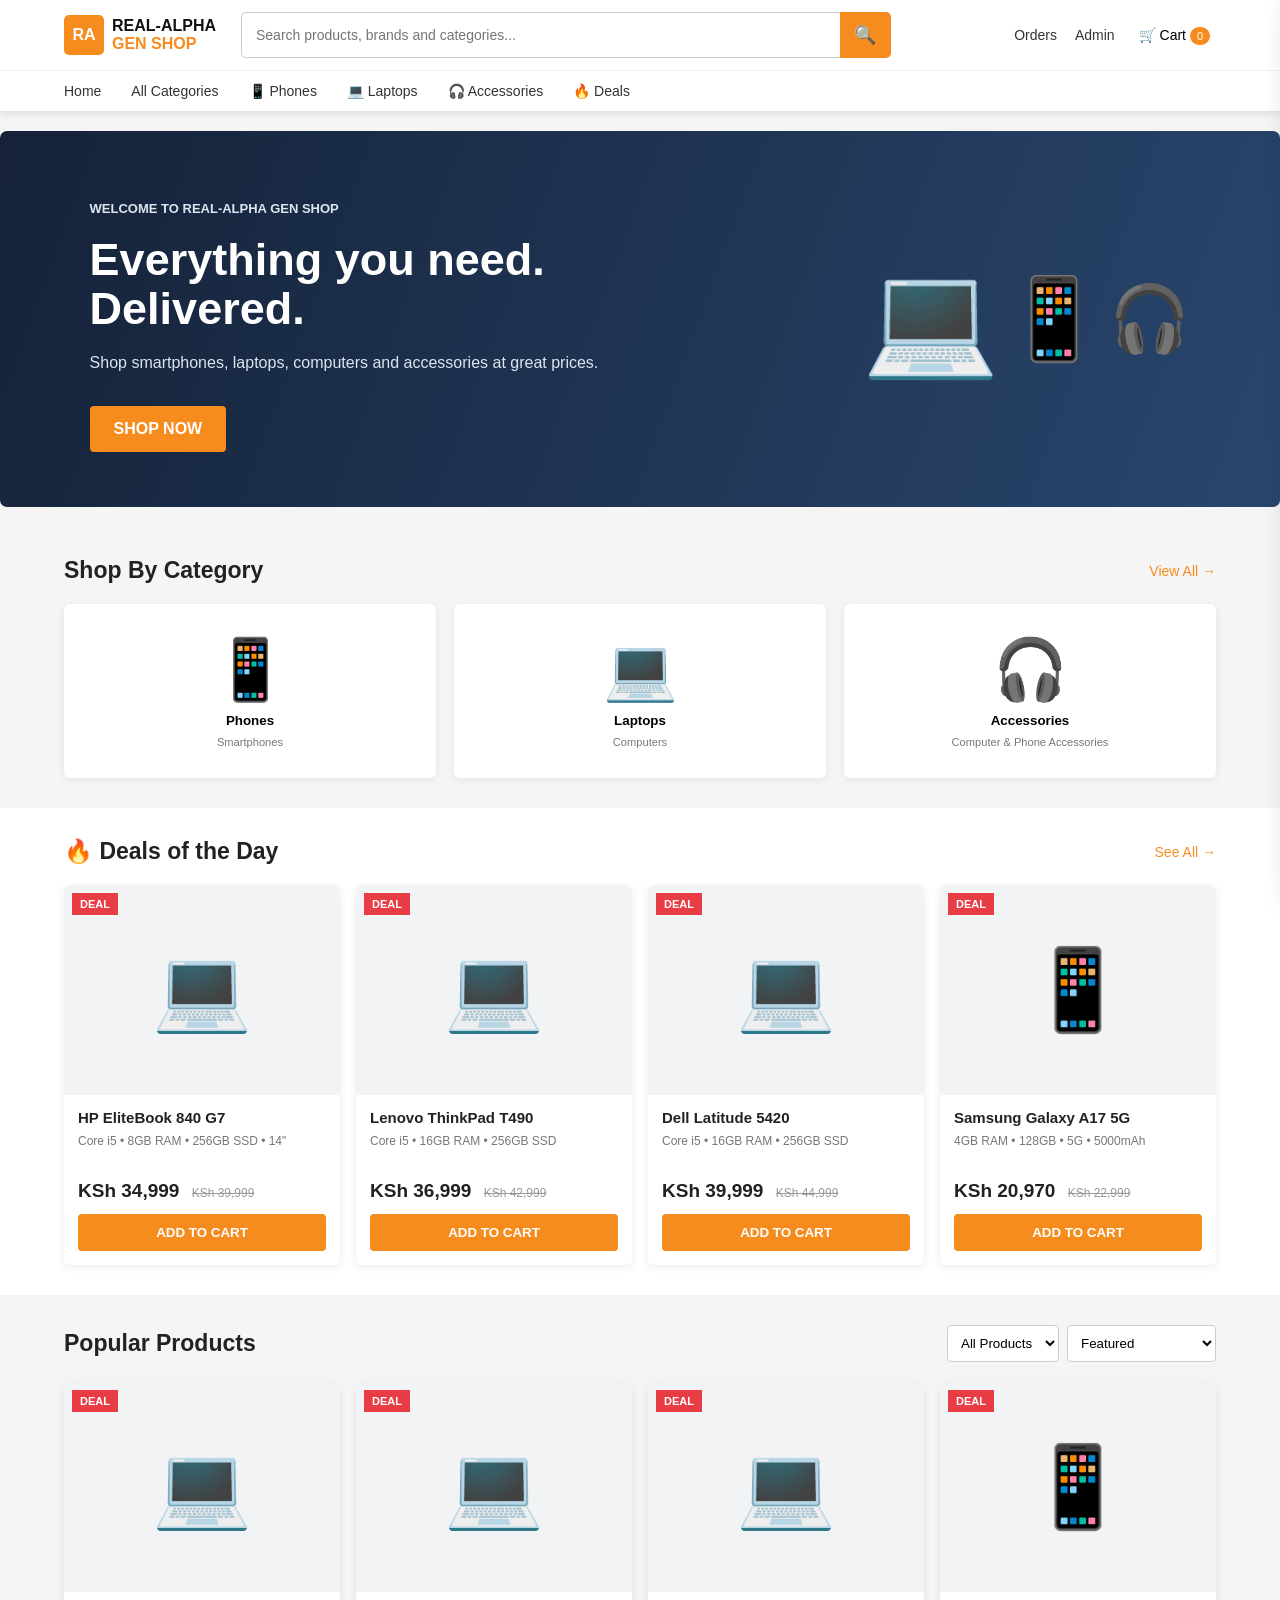
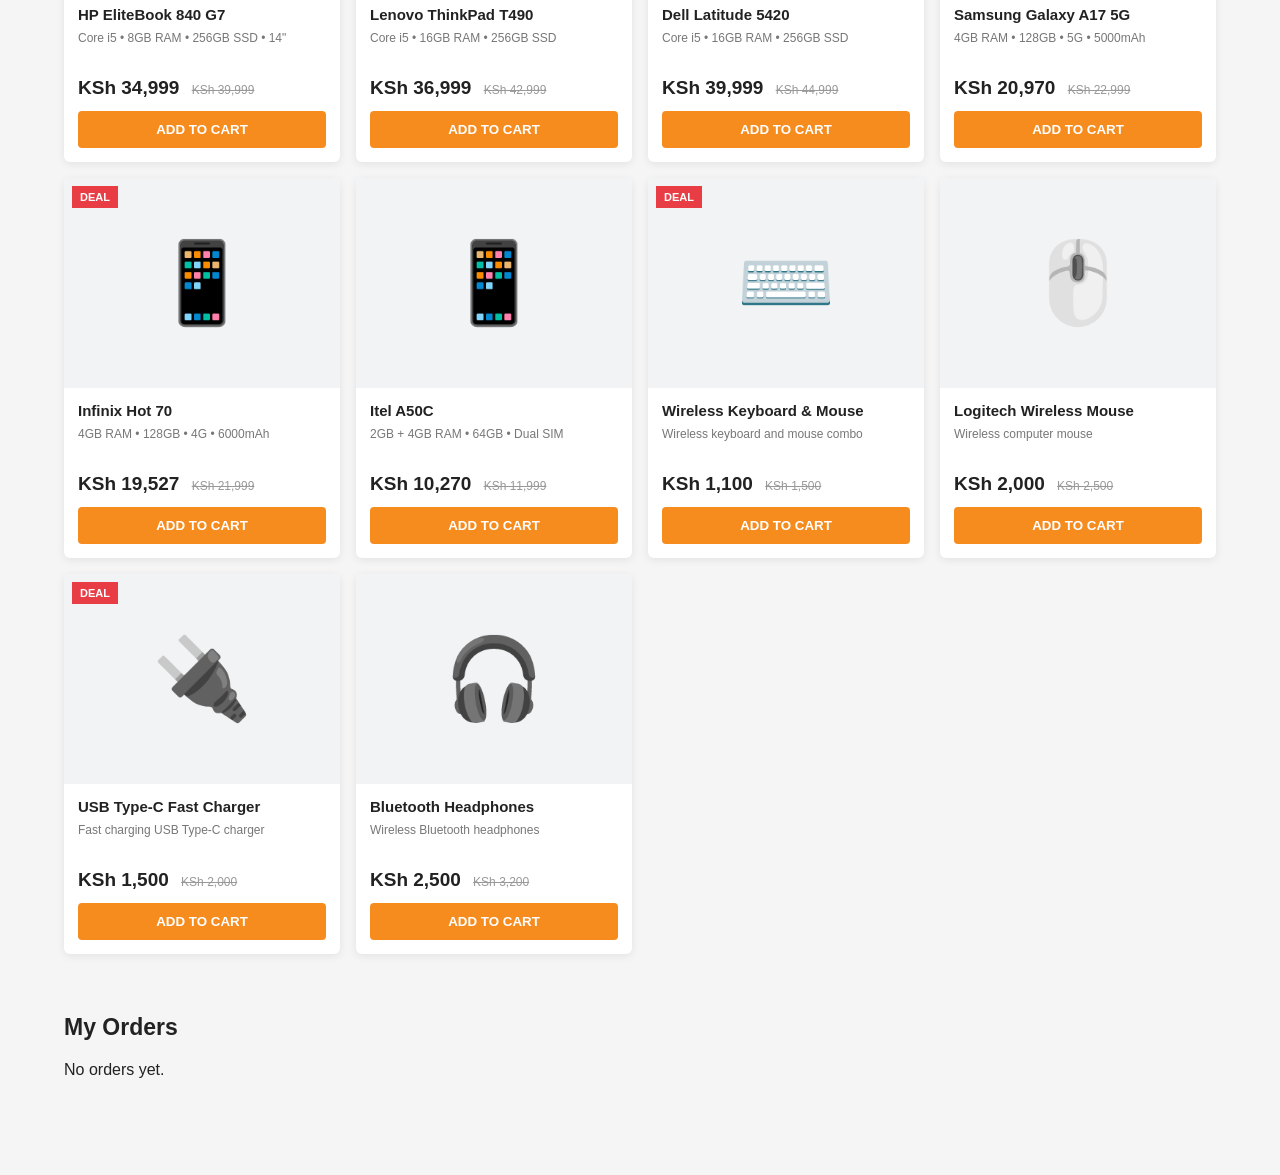
<file: index.html>
<!DOCTYPE html>
<html lang="en">
<head>
  <meta charset="UTF-8">
  <meta name="viewport" content="width=device-width, initial-scale=1.0">

  <title>REAL-ALPHA GEN SHOP</title>

  <link rel="stylesheet" href="style.css">
</head>

<body>

  <!-- ================= HEADER ================= -->

  <header class="header">

    <div class="top-header">

      <a href="index.html" class="logo">
        <span class="logo-box">RA</span>
        <span>
          REAL-ALPHA
          <strong>GEN SHOP</strong>
        </span>
      </a>

      <div class="search-box">

        <input
          type="text"
          id="search"
          placeholder="Search products, brands and categories..."
        >

        <button onclick="searchProducts()">🔍</button>

      </div>

      <div class="header-actions">

        <a href="#orders">Orders</a>

        <a href="admin.html">Admin</a>

        <button id="cartButton">
          🛒 Cart
          <span id="cartCount">0</span>
        </button>

      </div>

    </div>


    <!-- NAVIGATION -->

    <div class="navigation">

      <a href="#home">Home</a>

      <a href="#catalogue">All Categories</a>

      <a href="#catalogue" onclick="filterCategory('phone')">
        📱 Phones
      </a>

      <a href="#catalogue" onclick="filterCategory('laptop')">
        💻 Laptops
      </a>

      <a href="#catalogue" onclick="filterCategory('accessory')">
        🎧 Accessories
      </a>

      <a href="#deals">🔥 Deals</a>

    </div>

  </header>


  <!-- ================= MAIN ================= -->

  <main id="home">


    <!-- HERO -->

    <section class="hero">

      <div class="hero-content">

        <p class="small-title">
          WELCOME TO REAL-ALPHA GEN SHOP
        </p>

        <h1>
          Everything you need.
          <br>
          Delivered.
        </h1>

        <p>
          Shop smartphones, laptops, computers and
          accessories at great prices.
        </p>

        <a href="#catalogue" class="shop-button">
          SHOP NOW
        </a>

      </div>


      <div class="hero-products">

        <div class="hero-laptop">
          💻
        </div>

        <div class="hero-phone">
          📱
        </div>

        <div class="hero-headphones">
          🎧
        </div>

      </div>

    </section>



    <!-- ================= CATEGORIES ================= -->

    <section class="section">

      <div class="section-heading">

        <h2>
          Shop By Category
        </h2>

        <a href="#catalogue">
          View All →
        </a>

      </div>


      <div class="category-grid">

        <button onclick="filterCategory('phone')">

          <span class="category-icon">
            📱
          </span>

          <strong>
            Phones
          </strong>

          <small>
            Smartphones
          </small>

        </button>


        <button onclick="filterCategory('laptop')">

          <span class="category-icon">
            💻
          </span>

          <strong>
            Laptops
          </strong>

          <small>
            Computers
          </small>

        </button>


        <button onclick="filterCategory('accessory')">

          <span class="category-icon">
            🎧
          </span>

          <strong>
            Accessories
          </strong>

          <small>
            Computer & Phone Accessories
          </small>

        </button>

      </div>

    </section>



    <!-- ================= DEALS ================= -->

    <section
      class="section deals-section"
      id="deals"
    >

      <div class="section-heading">

        <h2>
          🔥 Deals of the Day
        </h2>

        <a href="#catalogue">
          See All →
        </a>

      </div>


      <div
        id="dealsProducts"
        class="products-grid"
      >

      </div>

    </section>



    <!-- ================= CATALOGUE ================= -->

    <section
      class="section"
      id="catalogue"
    >

      <div class="section-heading catalogue-heading">

        <h2>
          Popular Products
        </h2>


        <div class="filters">

          <select id="categoryFilter">

            <option value="all">
              All Products
            </option>

            <option value="phone">
              Phones
            </option>

            <option value="laptop">
              Laptops
            </option>

            <option value="accessory">
              Accessories
            </option>

          </select>


          <select id="sortProducts">

            <option value="featured">
              Featured
            </option>

            <option value="low">
              Price: Low to High
            </option>

            <option value="high">
              Price: High to Low
            </option>

          </select>

        </div>

      </div>


      <div
        id="products"
        class="products-grid"
      >

      </div>

    </section>



    <!-- ================= ORDERS ================= -->

    <section
      class="section orders-section"
      id="orders"
    >

      <div class="section-heading">

        <h2>
          My Orders
        </h2>

      </div>


      <div id="ordersList">

      </div>

    </section>


  </main>



  <!-- ================= CART ================= -->

  <aside
    id="cartPanel"
    class="cart-panel"
  >

    <div class="cart-header">

      <h2>
        🛒 My Cart
      </h2>

      <button id="closeCart">
        ×
      </button>

    </div>


    <div
      id="cartItems"
      class="cart-items"
    >

    </div>


    <div class="cart-summary">

      <div class="subtotal">

        <span>
          Subtotal
        </span>

        <strong id="cartTotal">
          KSh 0
        </strong>

      </div>


      <p>
        Delivery fee will be confirmed at checkout.
      </p>


      <button
        id="checkoutButton"
        class="checkout-button"
      >
        CHECKOUT
      </button>

    </div>

  </aside>


  <div
    id="overlay"
    class="overlay"
  ></div>



  <!-- ================= CHECKOUT ================= -->

  <div
    id="checkoutModal"
    class="modal"
  >

    <div class="modal-content">

      <button
        id="closeCheckout"
        class="close-modal"
      >
        ×
      </button>


      <h2>
        Checkout
      </h2>


      <div
        id="checkoutSummary"
        class="checkout-summary"
      >

      </div>


      <form id="checkoutForm">

        <label>
          Full Name
        </label>

        <input
          type="text"
          name="name"
          placeholder="Enter your full name"
          required
        >


        <label>
          Phone Number
        </label>

        <input
          type="tel"
          name="phone"
          placeholder="07XXXXXXXX"
          required
        >


        <label>
          Email Address
        </label>

        <input
          type="email"
          name="email"
          placeholder="your@email.com"
          required
        >


        <label>
          Delivery Location
        </label>

        <textarea
          name="location"
          placeholder="Enter your delivery location"
          required
        ></textarea>


        <label>
          Payment Method
        </label>

        <select
          name="payment"
          id="paymentMethod"
          required
        >

          <option value="">
            Select payment method
          </option>

          <option value="Pochi la Biashara">
            M-Pesa — Pochi la Biashara
          </option>

          <option value="Card">
            Card
          </option>

          <option value="Pay on delivery">
            Pay on Delivery
          </option>

        </select>


        <!-- POCHI PAYMENT -->

        <div
          id="pochiInformation"
          class="payment-information hidden"
        >

          <h3>
            M-Pesa Payment
          </h3>

          <p>
            Send your payment through
            <strong>Pochi la Biashara</strong>
          </p>

          <div class="mpesa-number">
            0118078137
          </div>

          <p>
            After making the payment,
            confirm below.
          </p>

        </div>


        <label
          id="paymentConfirmation"
          class="payment-confirmation hidden"
        >

          <input
            type="checkbox"
            name="paidConfirm"
          >

          I have made the payment

        </label>


        <button
          type="submit"
          class="place-order-button"
        >
          PLACE ORDER
        </button>

      </form>

    </div>

  </div>



  <!-- ================= TOAST ================= -->

  <div
    id="toast"
    class="toast"
  >
    Added to cart
  </div>



  <!-- ================= JAVASCRIPT ================= -->

  <script src="app.js"></script>

</body>
</html>
</file>
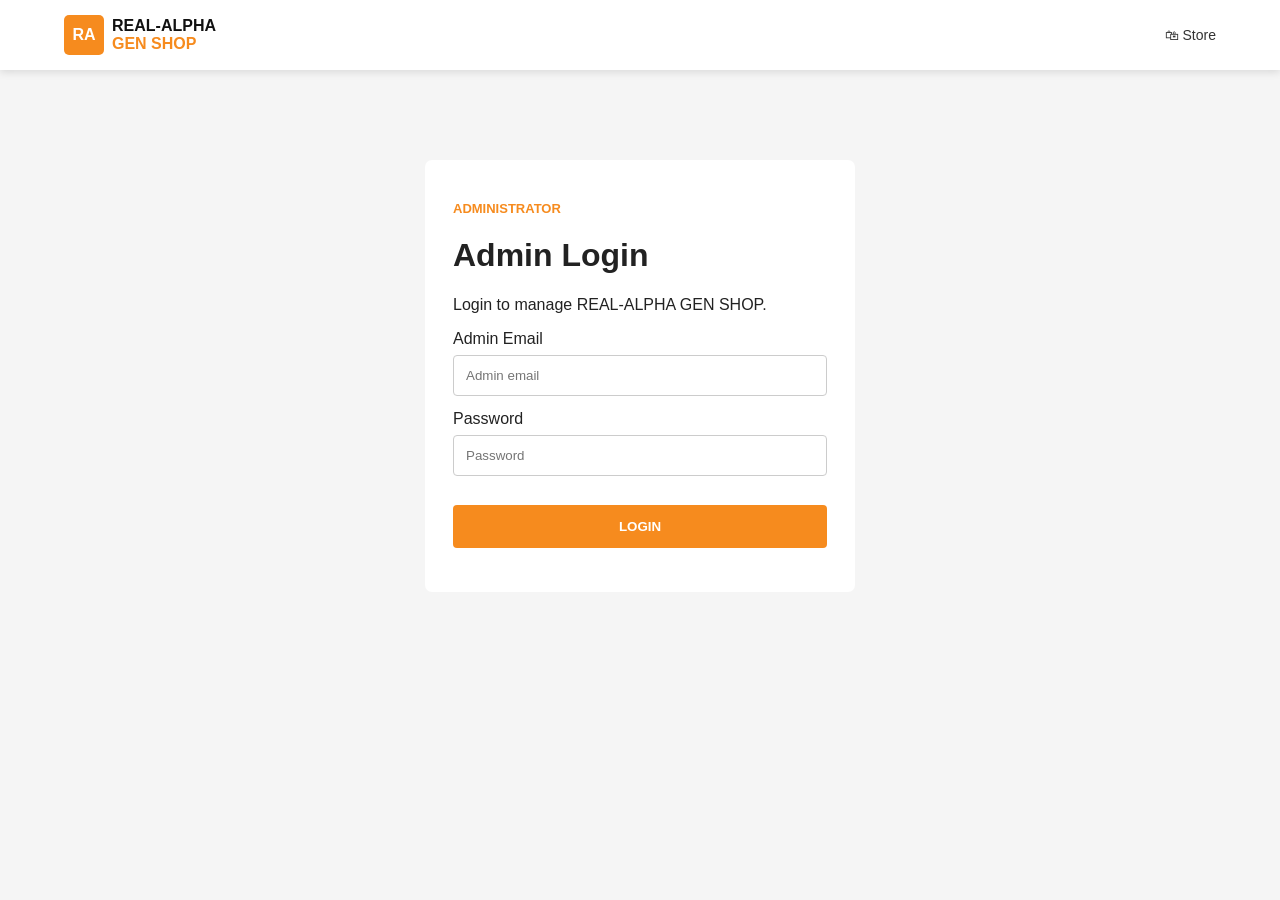
<file: admin.html>
<!DOCTYPE html>
<html lang="en">

<head>

  <meta charset="UTF-8">

  <meta
    name="viewport"
    content="width=device-width, initial-scale=1.0"
  >

  <title>
    REAL-ALPHA GEN SHOP - Admin
  </title>

  <link
    rel="stylesheet"
    href="style.css"
  >

</head>


<body>


  <!-- ================= HEADER ================= -->

  <header class="header">

    <div class="top-header">

      <a
        href="index.html"
        class="logo"
      >

        <span class="logo-box">
          RA
        </span>

        <span>
          REAL-ALPHA
          <strong>GEN SHOP</strong>
        </span>

      </a>


      <div class="header-actions">

        <a href="index.html">
          🛍 Store
        </a>

      </div>

    </div>

  </header>



  <!-- ================= MAIN ================= -->

  <main class="section">


    <!-- ================= LOGIN ================= -->

    <div
      id="loginBox"
      class="modal-content"
      style="
        margin:60px auto;
        max-width:430px;
      "
    >

      <p
        class="small-title"
        style="color:#f68b1e;"
      >
        ADMINISTRATOR
      </p>


      <h1>
        Admin Login
      </h1>


      <p>
        Login to manage REAL-ALPHA GEN SHOP.
      </p>


      <form id="loginForm">

        <label>
          Admin Email
        </label>

        <input
          id="adminEmail"
          type="email"
          placeholder="Admin email"
          required
          style="
            width:100%;
            padding:12px;
            margin:7px 0 14px;
            border:1px solid #ccc;
            border-radius:4px;
          "
        >


        <label>
          Password
        </label>

        <input
          id="adminPassword"
          type="password"
          placeholder="Password"
          required
          style="
            width:100%;
            padding:12px;
            margin:7px 0 14px;
            border:1px solid #ccc;
            border-radius:4px;
          "
        >


        <button
          type="submit"
          class="shop-button"
          style="
            border:0;
            cursor:pointer;
            width:100%;
          "
        >
          LOGIN
        </button>


        <p id="loginMessage"></p>

      </form>

    </div>



    <!-- ================= DASHBOARD ================= -->

    <div
      id="dashboard"
      class="hidden"
    >


      <div class="section-heading">

        <div>

          <p
            style="
              color:#f68b1e;
              font-weight:bold;
              margin-bottom:5px;
            "
          >
            REAL-ALPHA GEN SHOP
          </p>

          <h1>
            Admin Dashboard
          </h1>

        </div>


        <button
          id="logoutButton"
          class="shop-button"
          style="
            border:0;
            cursor:pointer;
          "
        >
          LOG OUT
        </button>

      </div>



      <!-- ================= STATISTICS ================= -->

      <div class="category-grid">

        <div class="order-card">

          <div>

            <strong>
              Total Orders
            </strong>

            <p id="totalOrders">
              0
            </p>

          </div>

        </div>


        <div class="order-card">

          <div>

            <strong>
              Paid / Processed
            </strong>

            <p id="paidOrders">
              0
            </p>

          </div>

        </div>


        <div class="order-card">

          <div>

            <strong>
              Order Value
            </strong>

            <p id="totalSales">
              KSh 0
            </p>

          </div>

        </div>

      </div>



      <!-- ================= CUSTOMER ORDERS ================= -->

      <section
        class="section"
        style="
          padding-left:0;
          padding-right:0;
        "
      >

        <div class="section-heading">

          <h2>
            Customer Orders
          </h2>

        </div>


        <div id="adminOrders">

          <p>
            No customer orders yet.
          </p>

        </div>

      </section>



      <!-- ================= ADD PRODUCT ================= -->

      <section
        class="section"
        style="
          padding-left:0;
          padding-right:0;
        "
      >

        <div class="section-heading">

          <h2>
            Add New Product
          </h2>

        </div>


        <form
          id="productForm"
          style="
            background:white;
            padding:20px;
            border-radius:6px;
            display:grid;
            gap:12px;
          "
        >


          <label>
            Product Name
          </label>

          <input
            name="name"
            type="text"
            placeholder="Example: Samsung Galaxy"
            required
            style="
              padding:12px;
              border:1px solid #ccc;
              border-radius:4px;
            "
          >


          <label>
            Price
          </label>

          <input
            name="price"
            type="number"
            placeholder="Example: 25000"
            required
            style="
              padding:12px;
              border:1px solid #ccc;
              border-radius:4px;
            "
          >


          <label>
            Old Price
          </label>

          <input
            name="oldPrice"
            type="number"
            placeholder="Optional"
            style="
              padding:12px;
              border:1px solid #ccc;
              border-radius:4px;
            "
          >


          <label>
            Product Description
          </label>

          <input
            name="description"
            type="text"
            placeholder="Example: 8GB RAM • 128GB"
            required
            style="
              padding:12px;
              border:1px solid #ccc;
              border-radius:4px;
            "
          >


          <label>
            Category
          </label>

          <select
            name="category"
            style="
              padding:12px;
              border:1px solid #ccc;
              border-radius:4px;
            "
          >

            <option value="phone">
              Phone
            </option>

            <option value="laptop">
              Laptop
            </option>

            <option value="accessory">
              Accessory
            </option>

          </select>


          <label>
            Product Image URL
          </label>

          <input
            name="image"
            type="url"
            placeholder="https://example.com/product.jpg"
            style="
              padding:12px;
              border:1px solid #ccc;
              border-radius:4px;
            "
          >


          <label>

            <input
              type="checkbox"
              name="deal"
            >

            Show as Deal

          </label>


          <button
            type="submit"
            class="shop-button"
            style="
              border:0;
              cursor:pointer;
            "
          >
            ADD PRODUCT
          </button>

        </form>

      </section>



      <!-- ================= CATALOGUE ================= -->

      <section
        class="section"
        style="
          padding-left:0;
          padding-right:0;
        "
      >

        <div class="section-heading">

          <h2>
            Shop Catalogue
          </h2>

        </div>


        <div id="adminProducts">

          <p>
            Loading products...
          </p>

        </div>

      </section>


    </div>

  </main>


  <!-- ================= ADMIN JAVASCRIPT ================= -->

  <script src="app.js"></script>

  <script src="admin.js"></script>


</body>

</html>
</file>
<file: style.css>
* {
  box-sizing: border-box;
}

html {
  scroll-behavior: smooth;
}

body {
  margin: 0;
  font-family: Arial, Helvetica, sans-serif;
  background: #f5f5f5;
  color: #222;
}

/* ================= HEADER ================= */

.header {
  background: #ffffff;
  position: sticky;
  top: 0;
  z-index: 100;
  box-shadow: 0 2px 8px rgba(0,0,0,.12);
}

.top-header {
  min-height: 70px;
  display: flex;
  align-items: center;
  gap: 25px;
  padding: 10px 5%;
  max-width: 1500px;
  margin: auto;
}

.logo {
  display: flex;
  align-items: center;
  gap: 8px;
  color: #111;
  text-decoration: none;
  font-weight: bold;
  white-space: nowrap;
}

.logo strong {
  color: #f68b1e;
  display: block;
}

.logo-box {
  width: 40px;
  height: 40px;
  background: #f68b1e;
  color: white;
  border-radius: 5px;
  display: grid;
  place-items: center;
  font-weight: bold;
}

/* ================= SEARCH ================= */

.search-box {
  display: flex;
  flex: 1;
  max-width: 650px;
}

.search-box input {
  width: 100%;
  padding: 14px;
  border: 1px solid #ccc;
  border-right: none;
  border-radius: 5px 0 0 5px;
  outline: none;
  font-size: 14px;
}

.search-box input:focus {
  border-color: #f68b1e;
}

.search-box button {
  width: 55px;
  border: none;
  background: #f68b1e;
  color: white;
  cursor: pointer;
  border-radius: 0 5px 5px 0;
  font-size: 18px;
}

/* ================= HEADER ACTIONS ================= */

.header-actions {
  display: flex;
  align-items: center;
  gap: 18px;
  margin-left: auto;
}

.header-actions a {
  text-decoration: none;
  color: #333;
  font-size: 14px;
}

.header-actions button {
  border: none;
  background: transparent;
  cursor: pointer;
  font-size: 14px;
}

#cartCount {
  background: #f68b1e;
  color: white;
  border-radius: 20px;
  padding: 3px 7px;
  font-size: 11px;
}

/* ================= NAVIGATION ================= */

.navigation {
  display: flex;
  gap: 30px;
  padding: 12px 5%;
  border-top: 1px solid #eee;
  max-width: 1500px;
  margin: auto;
  overflow-x: auto;
}

.navigation a {
  color: #333;
  text-decoration: none;
  font-size: 14px;
  white-space: nowrap;
}

.navigation a:hover {
  color: #f68b1e;
}

/* ================= HERO ================= */

.hero {
  max-width: 1400px;
  min-height: 330px;
  margin: 20px auto;
  padding: 55px 7%;
  border-radius: 7px;

  background:
    linear-gradient(
      110deg,
      #152238,
      #29466e
    );

  color: white;

  display: flex;
  justify-content: space-between;
  align-items: center;
}

.small-title {
  color: #ffb05c;
  font-weight: bold;
  font-size: 13px;
}

.hero h1 {
  font-size: 45px;
  line-height: 1.1;
  margin: 15px 0;
}

.hero p {
  color: #dce5f0;
  max-width: 550px;
  line-height: 1.6;
}

.shop-button {
  display: inline-block;
  margin-top: 15px;
  padding: 14px 24px;
  background: #f68b1e;
  color: white;
  text-decoration: none;
  font-weight: bold;
  border-radius: 4px;
}

.shop-button:hover {
  background: #db7410;
}

/* HERO PRODUCTS */

.hero-products {
  display: flex;
  align-items: center;
  gap: 5px;
}

.hero-laptop {
  font-size: 110px;
}

.hero-phone {
  font-size: 80px;
}

.hero-headphones {
  font-size: 65px;
}

/* ================= SECTIONS ================= */

.section {
  max-width: 1400px;
  margin: auto;
  padding: 30px 5%;
}

.section-heading {
  display: flex;
  align-items: center;
  justify-content: space-between;
  margin-bottom: 20px;
}

.section-heading h2 {
  margin: 0;
  font-size: 23px;
}

.section-heading a {
  color: #f68b1e;
  text-decoration: none;
  font-size: 14px;
}

/* ================= CATEGORIES ================= */

.category-grid {
  display: grid;
  grid-template-columns: repeat(3, 1fr);
  gap: 18px;
}

.category-grid button {
  border: none;
  background: white;
  padding: 30px 15px;
  border-radius: 6px;
  cursor: pointer;

  display: flex;
  align-items: center;
  flex-direction: column;
  gap: 8px;

  box-shadow: 0 2px 8px rgba(0,0,0,.08);
}

.category-grid button:hover {
  transform: translateY(-3px);
  box-shadow: 0 5px 15px rgba(0,0,0,.15);
}

.category-icon {
  font-size: 60px;
}

.category-grid small {
  color: #777;
}

/* ================= DEALS ================= */

.deals-section {
  background: white;
}

/* ================= PRODUCTS ================= */

.products-grid {
  display: grid;
  grid-template-columns: repeat(4, 1fr);
  gap: 16px;
}

.product {
  background: white;
  border-radius: 6px;
  overflow: hidden;
  box-shadow: 0 2px 8px rgba(0,0,0,.08);
  transition: .2s;
}

.product:hover {
  transform: translateY(-3px);
  box-shadow: 0 5px 16px rgba(0,0,0,.15);
}

.product-image {
  height: 210px;
  background: #f1f3f5;
  position: relative;

  display: grid;
  place-items: center;

  font-size: 80px;
}

.product-image img {
  width: 100%;
  height: 100%;
  object-fit: contain;
}

.deal-badge {
  position: absolute;
  top: 8px;
  left: 8px;
  background: #e83d45;
  color: white;
  padding: 5px 8px;
  font-size: 11px;
  font-weight: bold;
}

.product-body {
  padding: 14px;
}

.product-body h3 {
  font-size: 15px;
  margin: 0 0 8px;

  white-space: nowrap;
  overflow: hidden;
  text-overflow: ellipsis;
}

.product-description {
  color: #777;
  font-size: 12px;
  min-height: 34px;
}

.product-price {
  font-size: 19px;
  font-weight: bold;
  margin: 12px 0;
}

.old-price {
  color: #999;
  text-decoration: line-through;
  font-size: 12px;
  margin-left: 7px;
  font-weight: normal;
}

.add-cart {
  width: 100%;
  border: none;
  background: #f68b1e;
  color: white;
  padding: 11px;
  border-radius: 4px;
  cursor: pointer;
  font-weight: bold;
}

.add-cart:hover {
  background: #dc7510;
}

/* ================= FILTERS ================= */

.catalogue-heading {
  align-items: center;
}

.filters {
  display: flex;
  gap: 8px;
}

.filters select {
  padding: 9px;
  border: 1px solid #ccc;
  border-radius: 4px;
  background: white;
}

/* ================= ORDERS ================= */

.orders-section {
  padding-bottom: 80px;
}

.order-card {
  background: white;
  padding: 17px;
  margin-bottom: 10px;
  border-radius: 5px;

  display: flex;
  justify-content: space-between;

  box-shadow: 0 2px 7px rgba(0,0,0,.06);
}

.order-status {
  color: #087c35;
  font-weight: bold;
}

/* ================= CART ================= */

.cart-panel {
  position: fixed;

  top: 0;
  right: -470px;

  width: 450px;
  max-width: 100%;

  height: 100vh;

  background: white;

  z-index: 300;

  transition: .3s;

  box-shadow: -8px 0 25px rgba(0,0,0,.25);

  padding: 20px;

  overflow-y: auto;
}

.cart-panel.open {
  right: 0;
}

.cart-header {
  display: flex;
  justify-content: space-between;
  align-items: center;

  border-bottom: 1px solid #eee;
  padding-bottom: 15px;
}

.cart-header h2 {
  margin: 0;
}

.cart-header button {
  background: none;
  border: none;
  font-size: 32px;
  cursor: pointer;
}

.cart-item {
  padding: 15px 0;
  border-bottom: 1px solid #eee;

  display: flex;
  justify-content: space-between;
  gap: 10px;
}

.cart-quantity {
  display: flex;
  align-items: center;
  gap: 8px;
}

.cart-quantity button {
  border: 1px solid #ccc;
  background: white;
  padding: 3px 9px;
  cursor: pointer;
}

.cart-summary {
  position: sticky;
  bottom: 0;
  background: white;

  padding-top: 20px;
  border-top: 1px solid #ddd;
}

.subtotal {
  display: flex;
  justify-content: space-between;
  font-size: 20px;
}

.cart-summary p {
  font-size: 12px;
  color: #777;
}

.checkout-button {
  width: 100%;
  padding: 14px;
  margin-top: 10px;

  border: none;
  background: #f68b1e;
  color: white;

  font-weight: bold;
  cursor: pointer;
  border-radius: 4px;
}

/* ================= OVERLAY ================= */

.overlay {
  display: none;

  position: fixed;
  inset: 0;

  background: rgba(0,0,0,.65);

  z-index: 250;
}

.overlay.show {
  display: block;
}

/* ================= MODAL ================= */

.modal {
  display: none;

  position: fixed;
  inset: 0;

  background: rgba(0,0,0,.65);

  z-index: 400;

  place-items: center;

  padding: 20px;
}

.modal.show {
  display: grid;
}

.modal-content {
  background: white;

  width: min(520px, 100%);

  max-height: 90vh;

  overflow-y: auto;

  padding: 28px;

  border-radius: 7px;

  position: relative;
}

.close-modal {
  position: absolute;

  right: 12px;
  top: 7px;

  border: none;
  background: none;

  font-size: 30px;

  cursor: pointer;
}

.modal-content h2 {
  margin-top: 0;
}

#checkoutForm {
  display: grid;
  gap: 9px;
}

#checkoutForm label {
  font-size: 13px;
  font-weight: bold;
}

#checkoutForm input,
#checkoutForm textarea,
#checkoutForm select {
  width: 100%;

  padding: 12px;

  border: 1px solid #ccc;

  border-radius: 4px;

  font-family: inherit;
}

#checkoutForm textarea {
  min-height: 90px;
  resize: vertical;
}

#checkoutForm input:focus,
#checkoutForm textarea:focus,
#checkoutForm select:focus {
  border-color: #f68b1e;
  outline: none;
}

/* ================= PAYMENT ================= */

.payment-information {
  padding: 15px;

  background: #fff4df;

  border-left: 4px solid #f68b1e;

  margin-top: 5px;
}

.payment-information h3 {
  margin-top: 0;
}

.mpesa-number {
  background: #111;
  color: white;

  padding: 14px;

  font-size: 22px;
  font-weight: bold;

  text-align: center;

  border-radius: 5px;
}

.payment-confirmation {
  display: flex !important;
  align-items: center;
  gap: 7px;
}

.payment-confirmation input {
  width: auto !important;
}

.place-order-button {
  width: 100%;

  border: none;

  background: #f68b1e;
  color: white;

  padding: 14px;

  font-weight: bold;

  cursor: pointer;

  border-radius: 4px;

  margin-top: 8px;
}

.hidden {
  display: none !important;
}

/* ================= TOAST ================= */

.toast {
  position: fixed;

  bottom: 25px;
  left: 50%;

  transform: translateX(-50%);

  background: #222;

  color: white;

  padding: 13px 20px;

  border-radius: 5px;

  display: none;

  z-index: 500;
}

/* ================= RESPONSIVE ================= */

@media (max-width: 1000px) {

  .top-header {
    flex-wrap: wrap;
    padding: 12px 4%;
  }

  .search-box {
    order: 3;
    flex-basis: 100%;
    max-width: none;
  }

  .header-actions {
    margin-left: auto;
  }

  .products-grid {
    grid-template-columns: repeat(3, 1fr);
  }

  .hero {
    margin: 12px;
  }

}

/* TABLETS */

@media (max-width: 750px) {

  .products-grid {
    grid-template-columns: repeat(2, 1fr);
  }

  .category-grid {
    grid-template-columns: 1fr;
  }

  .hero {
    padding: 40px 7%;
  }

  .hero h1 {
    font-size: 35px;
  }

  .hero-products {
    font-size: 70px;
  }

  .hero-phone {
    font-size: 55px;
  }

  .hero-headphones {
    font-size: 45px;
  }

}

/* PHONES */

@media (max-width: 500px) {

  .top-header {
    gap: 10px;
  }

  .logo {
    font-size: 12px;
  }

  .logo-box {
    width: 34px;
    height: 34px;
  }

  .header-actions a {
    display: none;
  }

  .navigation {
    gap: 18px;
  }

  .hero {
    margin: 8px;
    min-height: 300px;
  }

  .hero-products {
    display: none;
  }

  .hero h1 {
    font-size: 32px;
  }

  .section {
    padding: 25px 4%;
  }

  .products-grid {
    grid-template-columns: 1fr;
  }

  .section-heading {
    display: block;
  }

  .filters {
    margin-top: 12px;
  }

  .filters select {
    width: 49%;
  }

  .order-card {
    display: block;
  }

  .cart-panel {
    width: 100%;
  }

}
</file>
